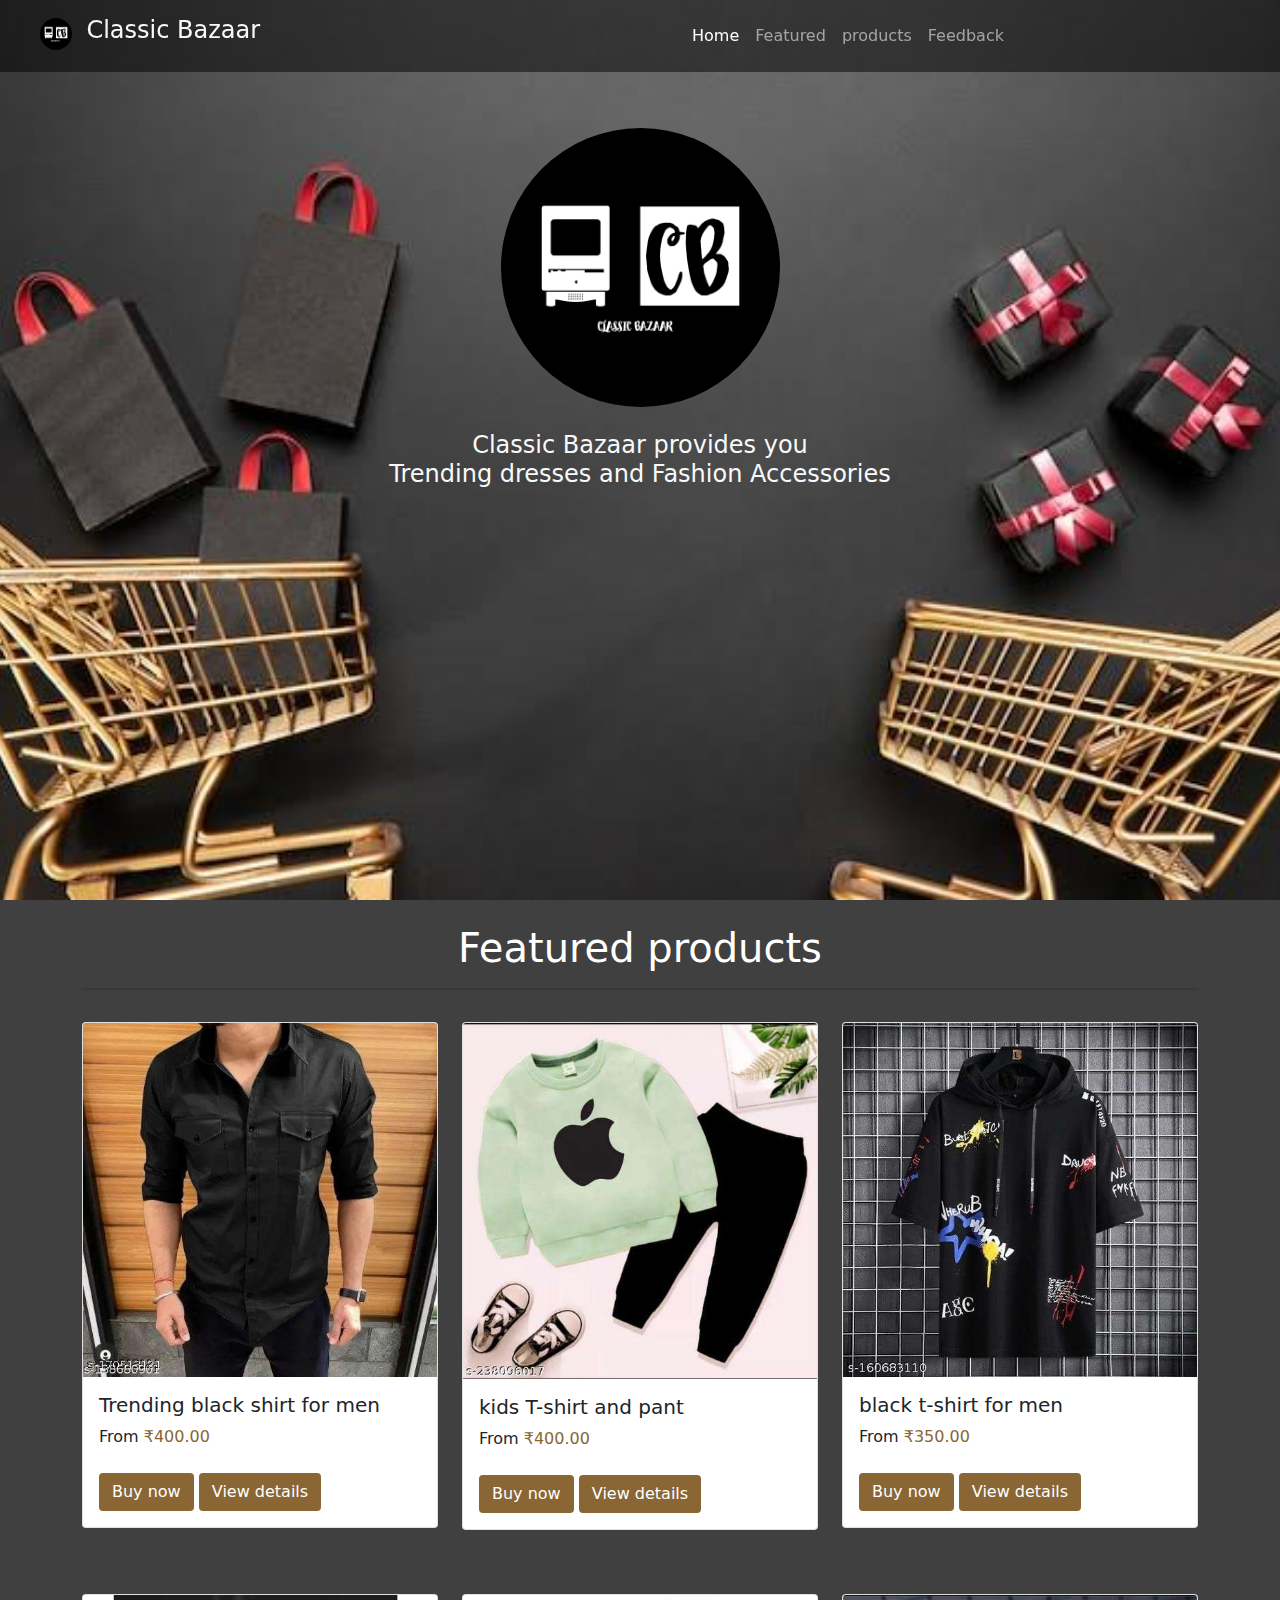
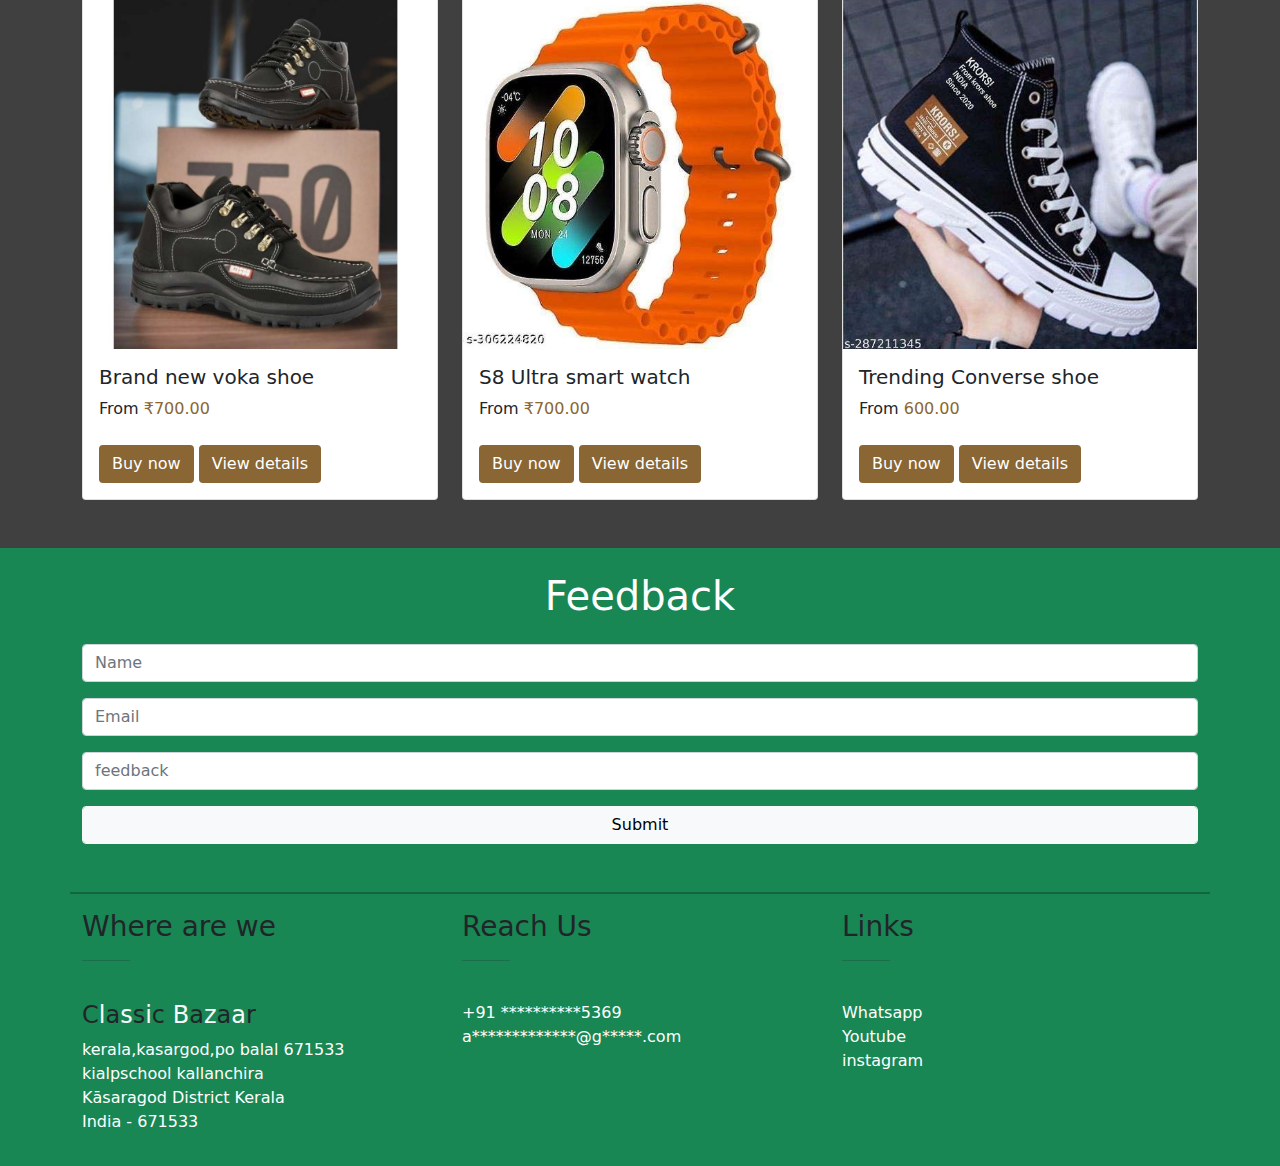
<file: index.html>
<!DOCTYPE html>
<html lang="en">
    <head>
        <meta charset="UTF-8" />
        <meta name="viewport" content="width=device-width, initial-scale=1.0" />
        <link rel="icon" href="./photos/IWDY5554.JPG" class="rounded-circle" type="image/x-icon" />
        <title>classic bazaar</title>
        <link rel="stylesheet" href="./css files/style.css" />
        <link rel="stylesheet" href="./files/css/bootstrap.min.css" />
        <link
            rel="stylesheet"
            href="https://cdnjs.cloudflare.com/ajax/libs/font-awesome/6.4.2/css/all.min.css"
            integrity="sha512-z3gLpd7yknf1YoNbCzqRKc4qyor8gaKU1qmn+CShxbuBusANI9QpRohGBreCFkKxLhei6S9CQXFEbbKuqLg0DA=="
            crossorigin="anonymous"
            referrerpolicy="no-referrer"
        />
        <script src="https://ajax.googleapis.com/ajax/libs/jquery/3.5.1/jquery.min.js"></script>
    </head>
    <body>
        <!-- header -->
        <div id="loading"></div>
        
        <header class="text-white position-fixed" style="width: 100%; background-color: rgb(0 0 0 / 50%); z-index: 12">
            <div class="container-fluid">
                <div class="row">
                    <div class="col-md-6 p-3 ps-5 col-8">
                        <!-- logo -->
                        <a href="#home ./index.html"
                            ><img
                                src="./photos/IWDY5554.JPG"
                                alt=""
                                style="width: 2em; position: absolute; top: 1.1em; left: 2.5em"
                                class="rounded-circle"
                            />
                        </a>
                        <!-- brand name -->
                        <h2 style="margin-left: 1.2em">
                            <a href="index.html" class="text-decoration-none">
                                <h4 class="text-light">Classic Bazaar</h4>
                            </a>
                        </h2>
                    </div>
                    <!-- nav bar -->
                    <div class="col-md-6 col-4">
                        <nav class="navbar navbar-expand-lg navbar-dark m-2">
                            <div class="container-fluid">
                                <!-- overflow button -->
                                <button
                                    class="navbar-toggler ml-auto ms-auto"
                                    type="button"
                                    data-bs-toggle="collapse"
                                    data-bs-target="#navbarSupportedContent"
                                    aria-controls="navbarSupportedContent"
                                    aria-expanded="false"
                                    aria-label="Toggle navigation"
                                >
                                    <span class="navbar-toggler-icon"></span>
                                </button>
                                <div class="collapse navbar-collapse" id="navbarSupportedContent">
                                    <ul class="navbar-nav me-auto mb-2 mb-lg-0">
                                        <li class="nav-item">
                                            <!-- nav items -->
                                            <a class="nav-link active" aria-current="page" href="#">Home</a>
                                        </li>
                                        <li class="nav-item">
                                            <a class="nav-link" href="#featured-product">Featured</a>
                                        </li>
                                        <li class="nav-item">
                                            <a class="nav-link" href="products.html">products</a>
                                        </li>
                                        <li class="nav-item">
                                            <a class="nav-link" href="#footer">Feedback</a>
                                        </li>
                                    </ul>
                                </div>
                            </div>
                        </nav>
                    </div>
                </div>
            </div>
        </header>
        <!-- body -->
        <section id="body">
            <!-- home about -->
            <section id="home">
                <div class="container container-fluid">
                    <div class="row">
                        <div class="col-md-12 text-center">
                            <img class="w-25 rounded-circle" src="./photos/IWDY5554.JPG" alt="" id="home-logo" />
                            <h4 class="text-light" id="home-logo-text">
                                Classic Bazaar provides you <br />
                                Trending dresses and Fashion Accessories
                            </h4>
                        </div>
                    </div>
                </div>
            </section>
            <!-- buy -->
            <section id="order-page"></section>
            <!-- details -->
            <section id="details-page"></section>
            <!-- featured products -->
            <section id="featured-product">
                <div class="container">
                    <h1 class="text-white text-center pt-4">Featured products</h1>
                    <hr style="height: 0.1em" />
                    <div class="row products"></div>
                </div>
            </section>
        </section>
        <!-- footer  -->
        <footer class="bg-success" id="footer">
            <div class="container">
                <h1 class="text-center pt-4 pt-3 text-white">Feedback</h1>
                <div class="row">
                    <!-- feedback -->
                    <form class="mb-5 ord" id="feedback-form-1">
                        <div class="col-12">
                            <input
                                required
                                type="text"
                                name="name"
                                placeholder="Name"
                                class="form-control mt-3"
                                aria-label="text"
                            />
                        </div>
                        <div class="col-12">
                            <input
                                type="email"
                                name="email"
                                placeholder="Email"
                                class="form-control mt-3"
                                aria-label="email"
                                required
                            />
                        </div>
                        <div class="col-12">
                            <input
                                type="text"
                                name="feedback"
                                placeholder="feedback"
                                class="form-control mt-3"
                                aria-label="text "
                                required
                            />
                        </div>

                        <div class="col-12">
                            <input
                                type="submit"
                                placeholder="Send"
                                class="form-control btn btn-light align-items-center mt-3"
                                aria-label="submit"
                            />
                        </div>
                    </form>
                    <hr style="color: rgb(0, 0, 0); height: 0.1em" />
                    <!-- address -->
                    <div class="col-md-4 col-12 mb-3">
                        <h3>Where are we</h3>
                        <hr style="width: 3em; height: 0.1em" />
                        <br />
                        <h4>
                            <span class="text-dark">C</span><span class="text-light">l</span><span class="text-dark">a</span
                            ><span class="text-light">s</span><span class="text-dark">s</span
                            ><span class="text-light">i</span><span class="text-dark">c</span
                            ><span class="text-light"> B</span><span class="text-dark">a</span
                            ><span class="text-light">z</span><span class="text-dark">a</span
                            ><span class="text-light">a</span><span class="text-dark">r</span>
                        </h4>
                        <p class="text-white">
                            kerala,kasargod,po balal 671533 <br />
                            kialpschool kallanchira <br />
                            Kāsaragod District Kerala <br />
                            India - 671533
                        </p>
                    </div>
                    <!-- email and phone -->
                    <div class="col-md-4 col-12 mb-3">
                        <h3>Reach Us</h3>
                        <hr style="width: 3em; height: 0.1em" />
                        <br />
                        <i class="fa-solid fa-phone"></i>
                        <a
                            href="tel:+91**********5369"
                            class="text-white text-decoration-none"
                            data-websiteid="1368741"
                            title="call +91**********5369"
                            data-type="phone"
                        >
                            +91 **********5369
                        </a>
                        <br />
                        <i class="fa-solid fa-envelope"></i>
                        <a
                            href="mailto:a*************@g*****.com"
                            title="mail to a*************@g*****.com"
                            class="text-white text-decoration-none"
                            data-websiteid="1368741"
                            data-type="email"
                        >
                            a*************@g*****.com
                        </a>
                    </div>
                    <!-- links -->
                    <div class="col-md-4 col-12 mb-5">
                        <h3>Links</h3>
                        <hr style="width: 3em; height: 0.1em" />
                        <br />
                        <i class="fa-brands fa-whatsapp"></i>
                        <a href="https://chat.whatsapp.com/F9y93ztDf9f25DmhOyZmea" class="text-decoration-none text-white"
                            >Whatsapp</a
                        >
                        <br />
                        <i class="fa-brands fa-youtube"></i>
                        <a href="#" class="text-decoration-none text-white">Youtube</a>
                        <br />
                        <i class="fa-brands fa-instagram"></i>
                        <a
                            href="https://www.instagram.com/classic_bazaar/?igshid=MzRlODBiNWFlZA=="
                            class="text-decoration-none text-white"
                            >instagram</a
                        >
                    </div>
                </div>
            </div>
        </footer>
        <script>
            $("#feedback-form-1").submit((e) => {
                e.preventDefault();
                $.ajax({
                    url: "https://script.google.com/macros/s/AKfycbwPWsNDOtC0z6QJ6tKIF6mg-SdzBWKs9IoT27_LsvPszCXmfr-WedNCW5vrfdZCTiax/exec",
                    data: $("#feedback-form-1").serialize(),
                    method: "post",
                    success: function (response) {
                        alert("Thankyou for your Feedback");
                        window.location.reload();
                        //window.location.href="https://google.com"
                    },
                    error: function (err) {
                        alert("Something Error");
                    },
                });
            });
            function orderpop(o) {
                o.preventDefault();
                $.ajax({
                    url: "https://script.google.com/macros/s/AKfycbz9QbceTmx4VhMCJwijOlGoOJZHb_J7zPjSkD8CbUZCheePgAkTXm5SztD4VAqJD6h6yg/exec",
                    data: $("#order-pop").serialize(),
                    method: "post",
                    success: function (response) {
                        alert("order placed successfully");
                        window.location.reload();
                        //window.location.href="https://google.com"
                    },
                    error: function (err) {
                        alert("Something Error");
                    },
                });
            }
            var loading = document.getElementById("loading");
            window.addEventListener("load", function () {
                loading.style.display = "none";
            });
        </script>
    </body>
    <script src="./files/jquery/jquery.js"></script>
    <script src="./files/js/bootstrap.bundle.js"></script>
    <script src="./files/popper/popper.js"></script>
    <script src="./js files/products.js"></script>
    <script src="./js files/script.js"></script>
</html>
</file>
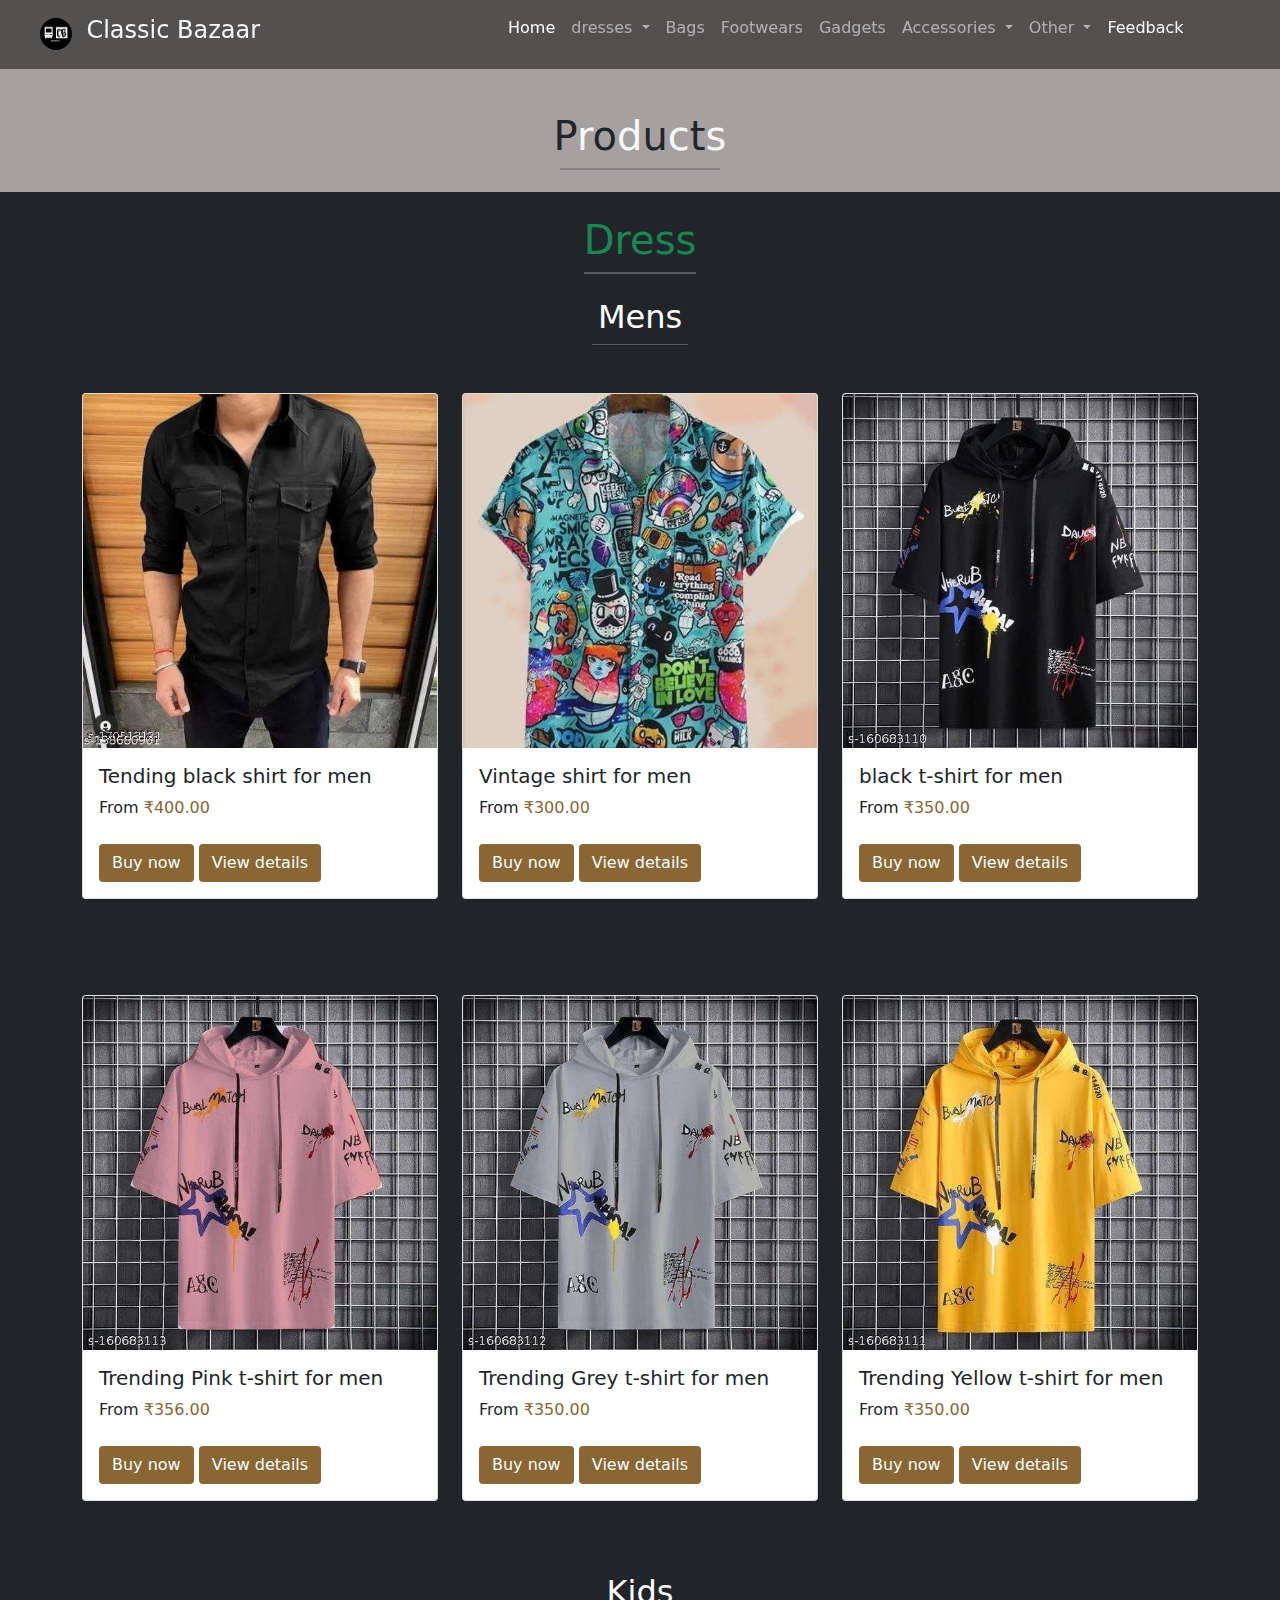
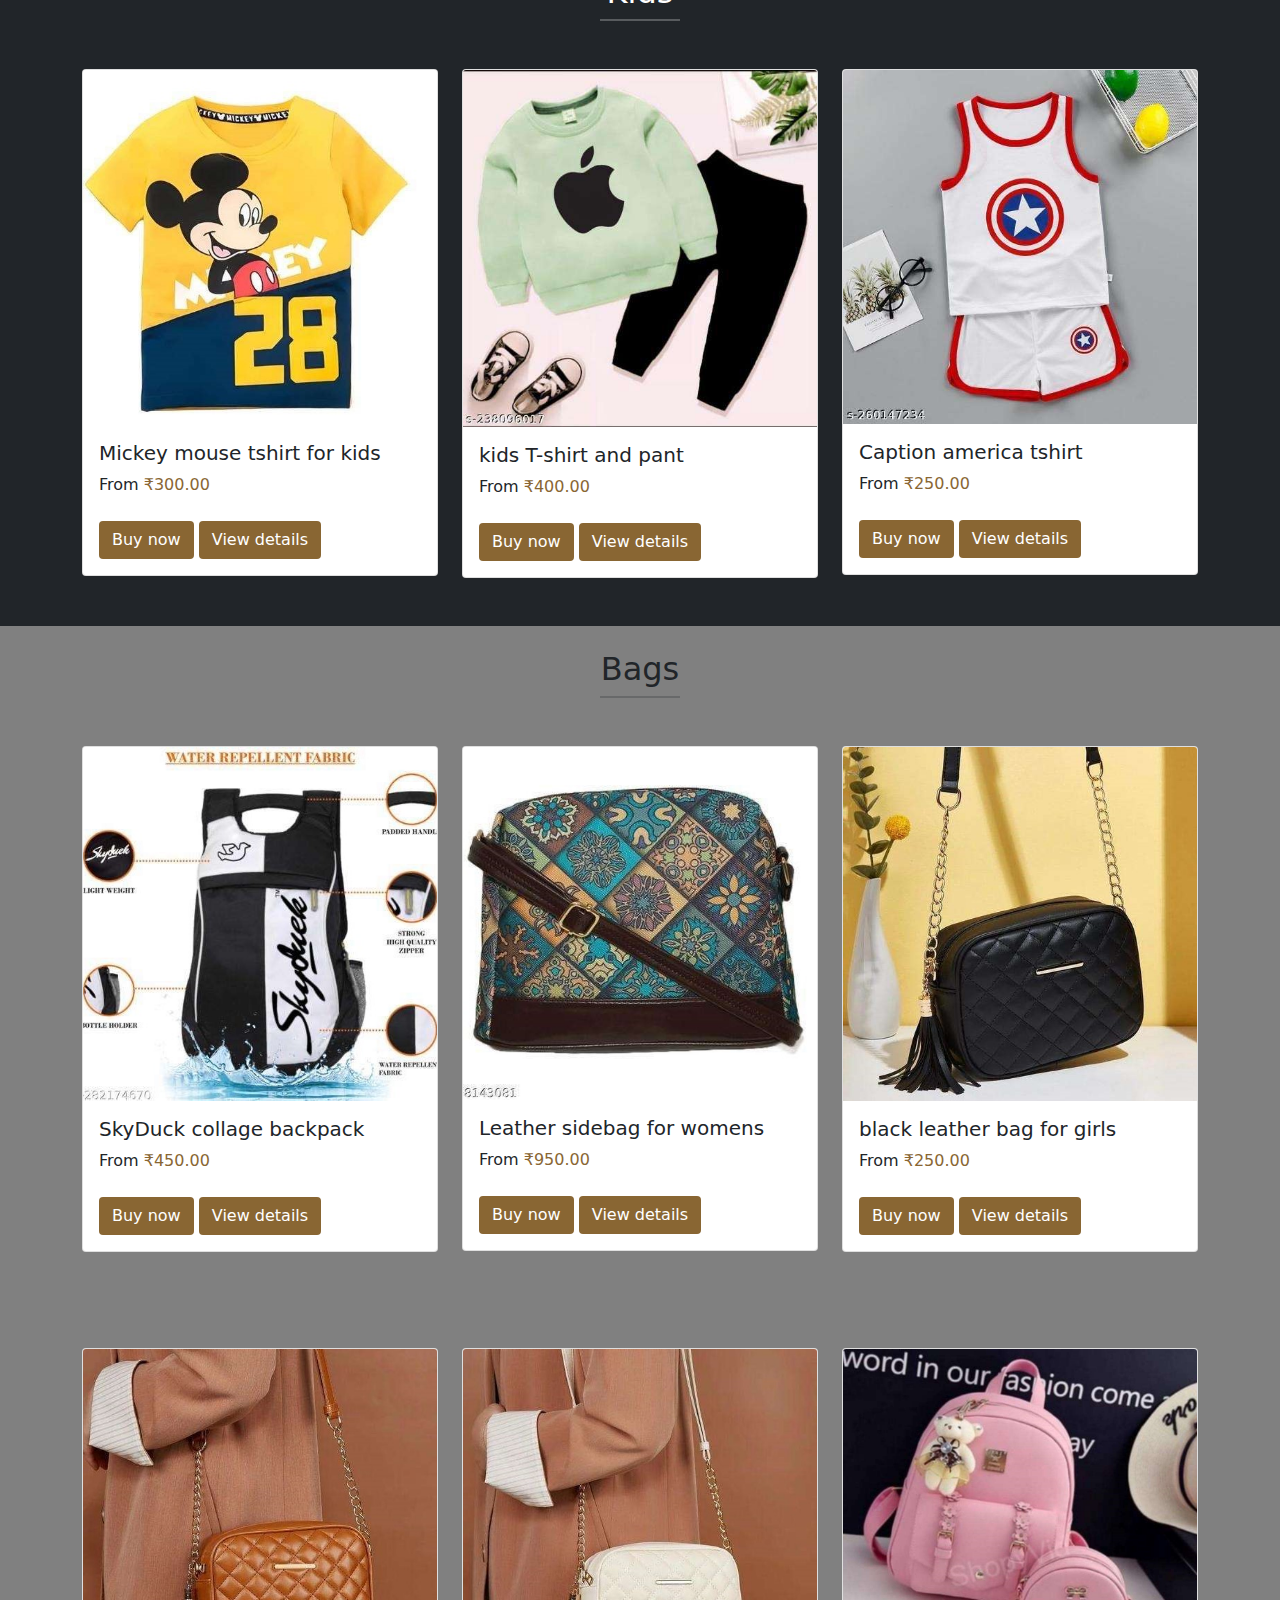
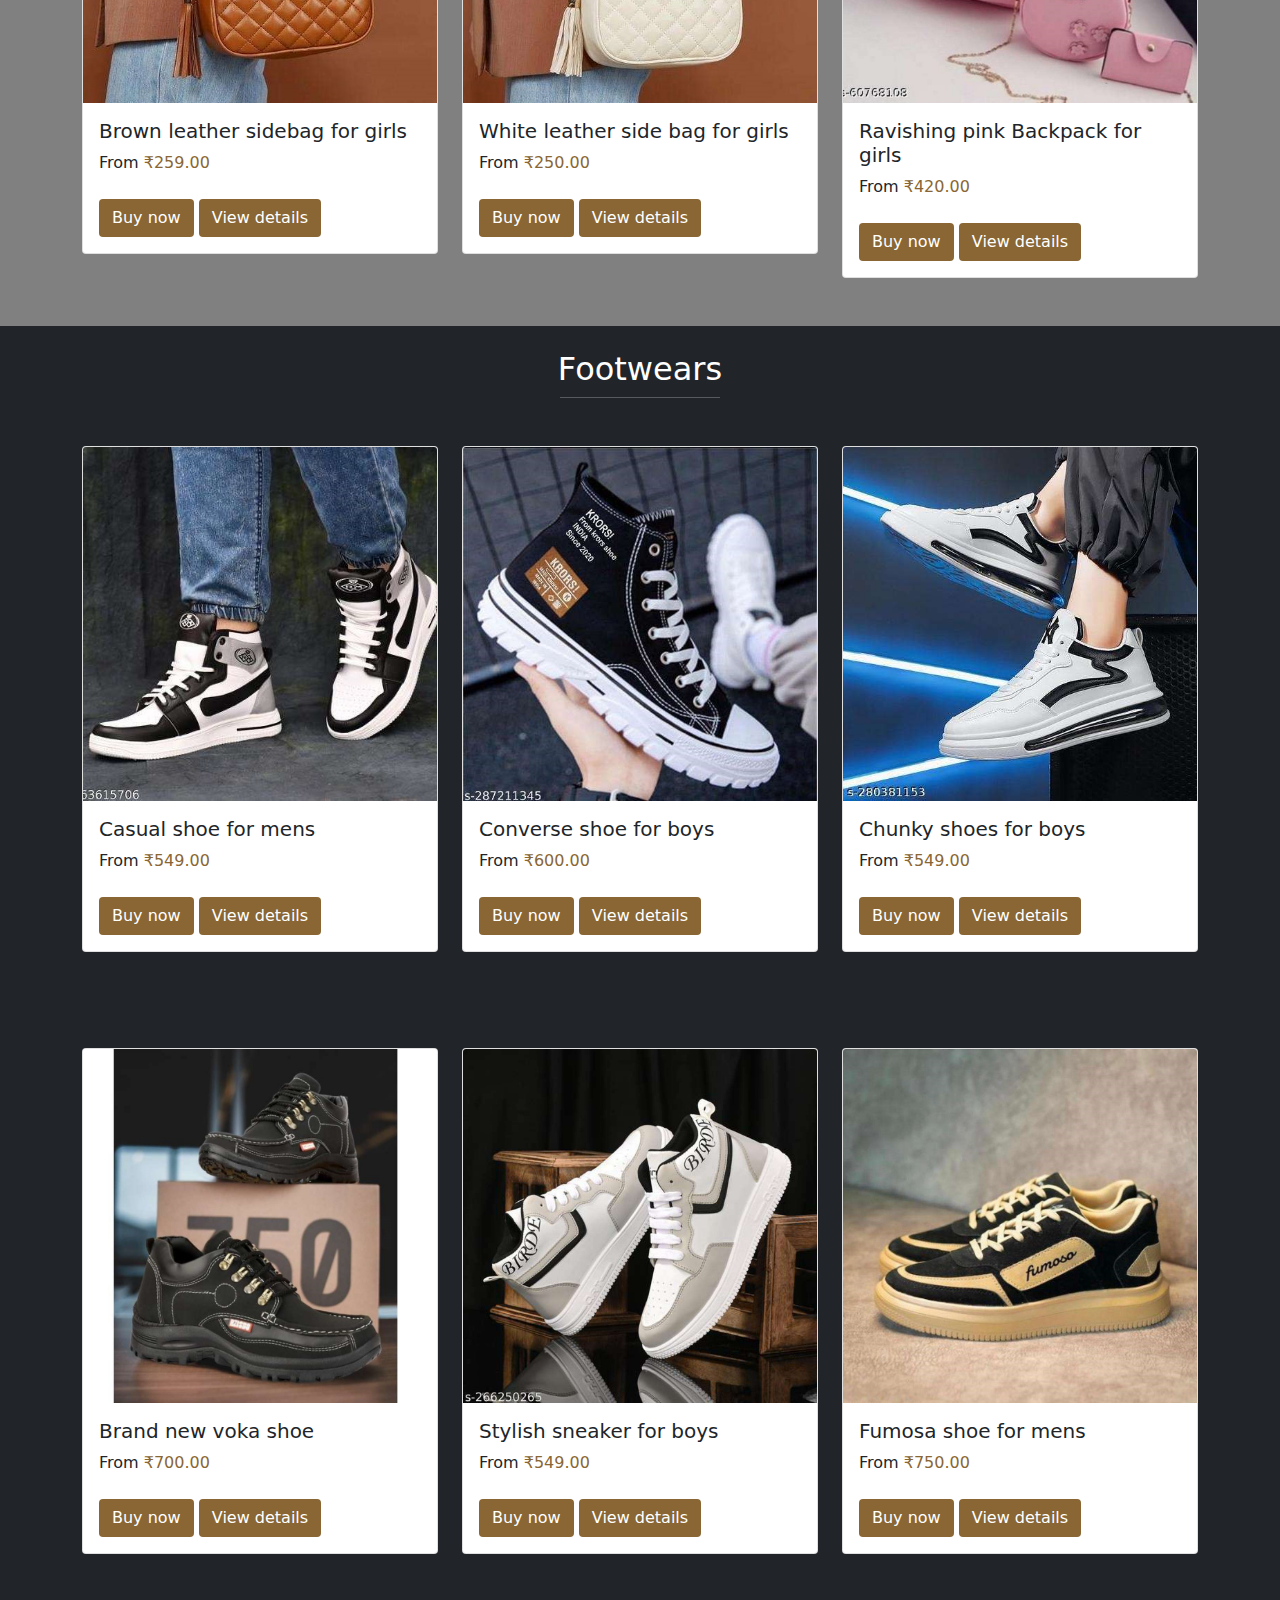
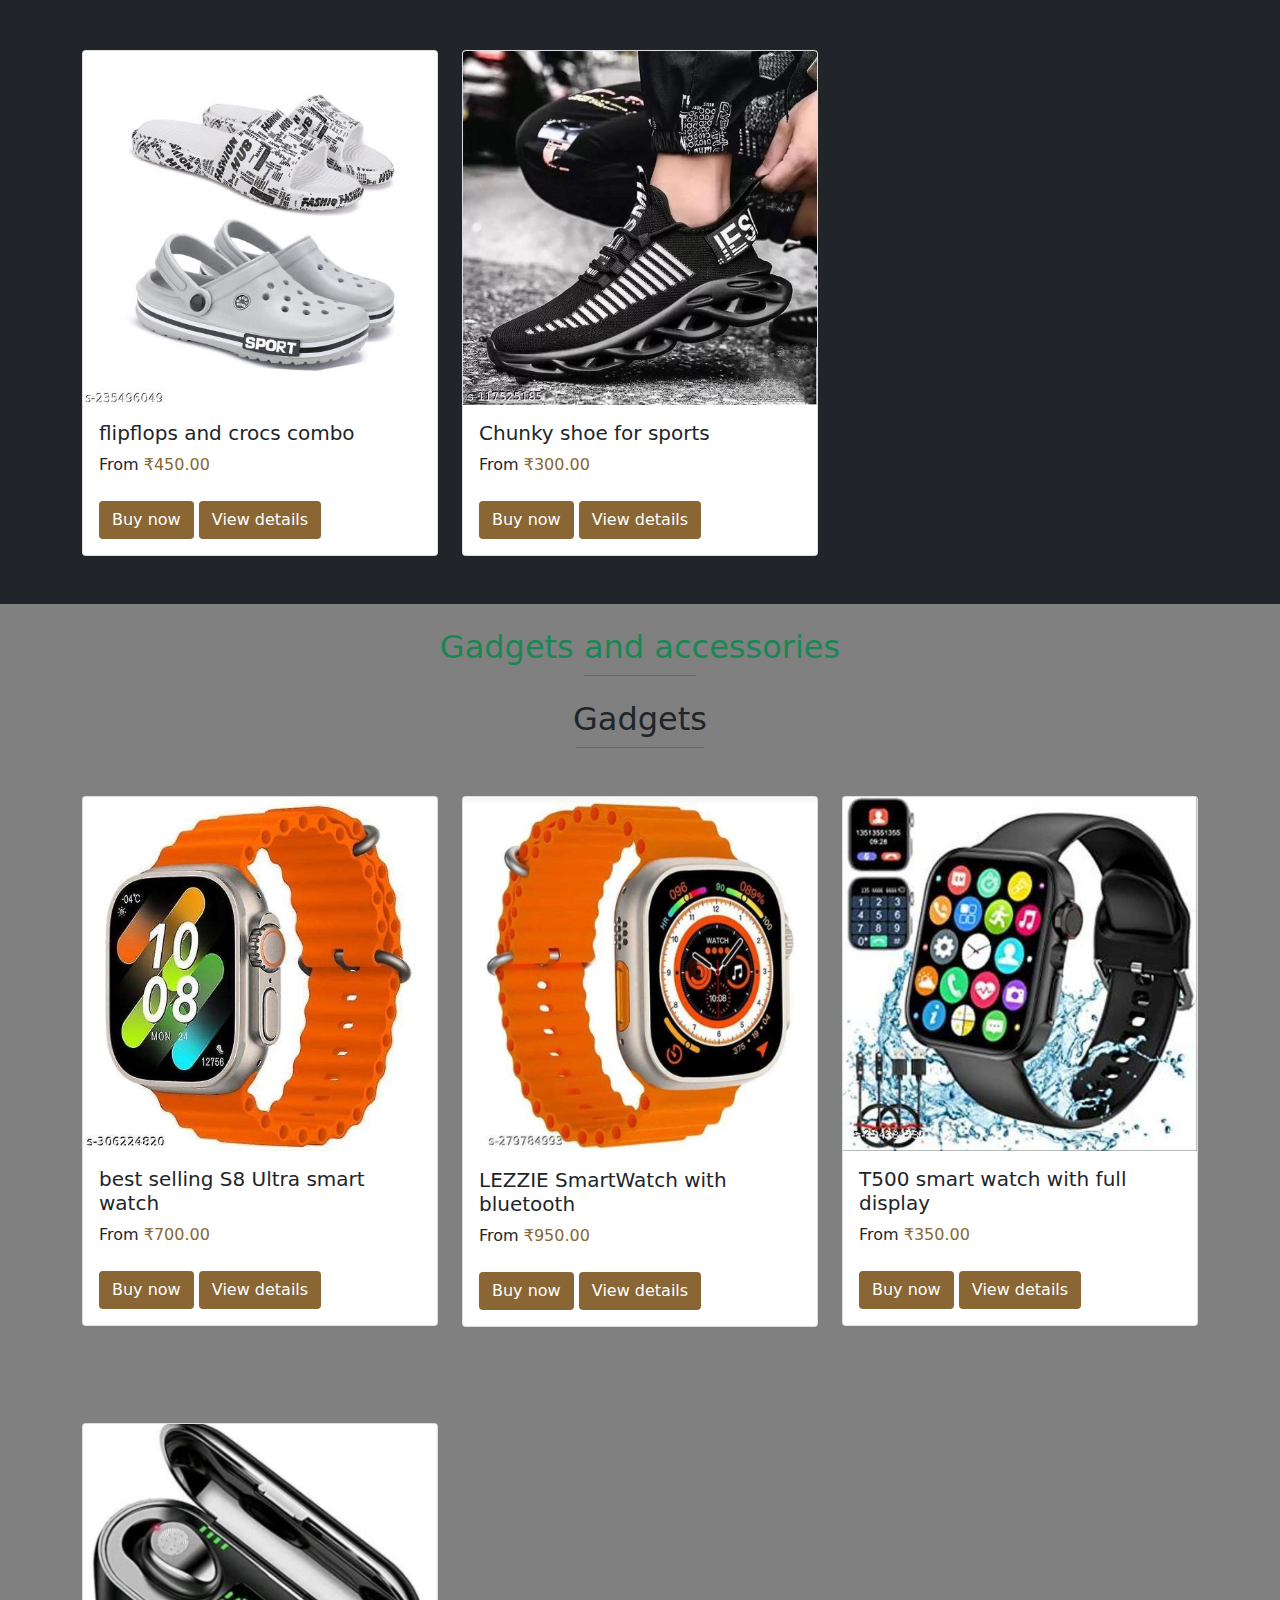
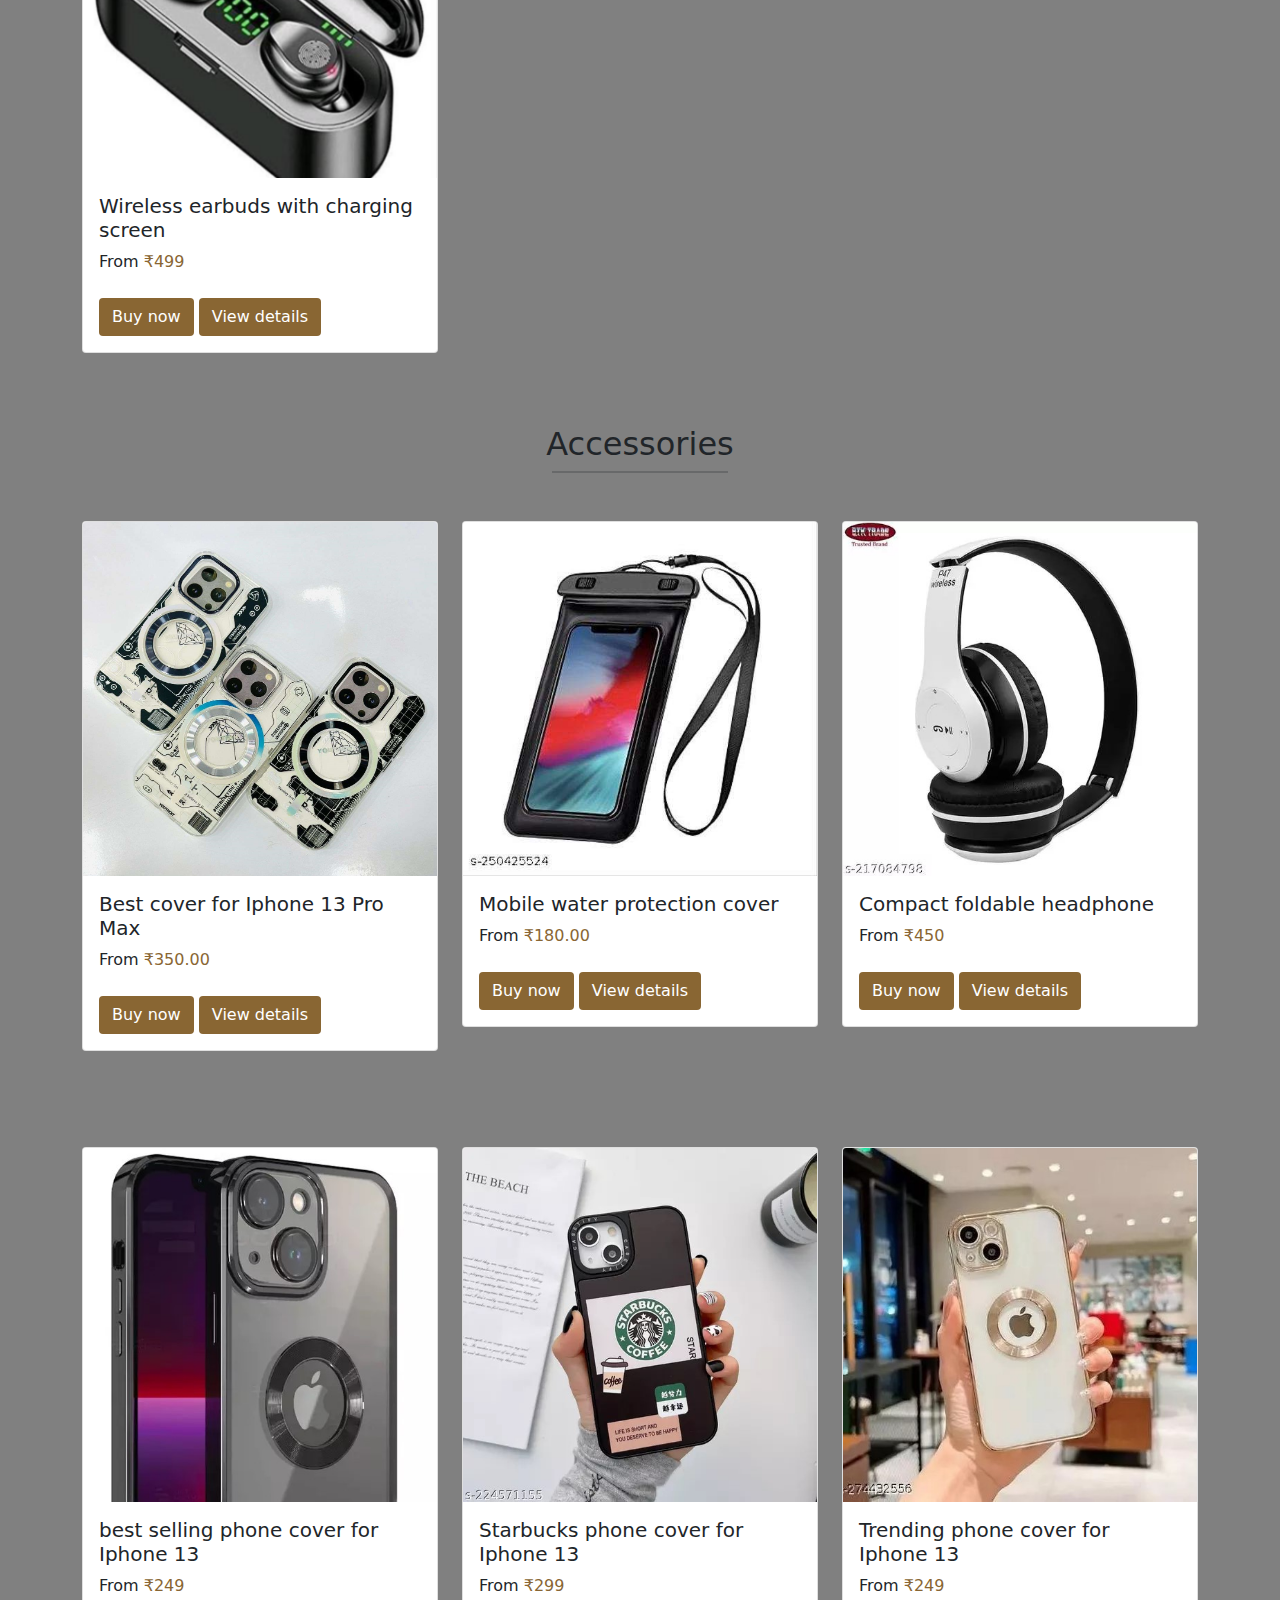
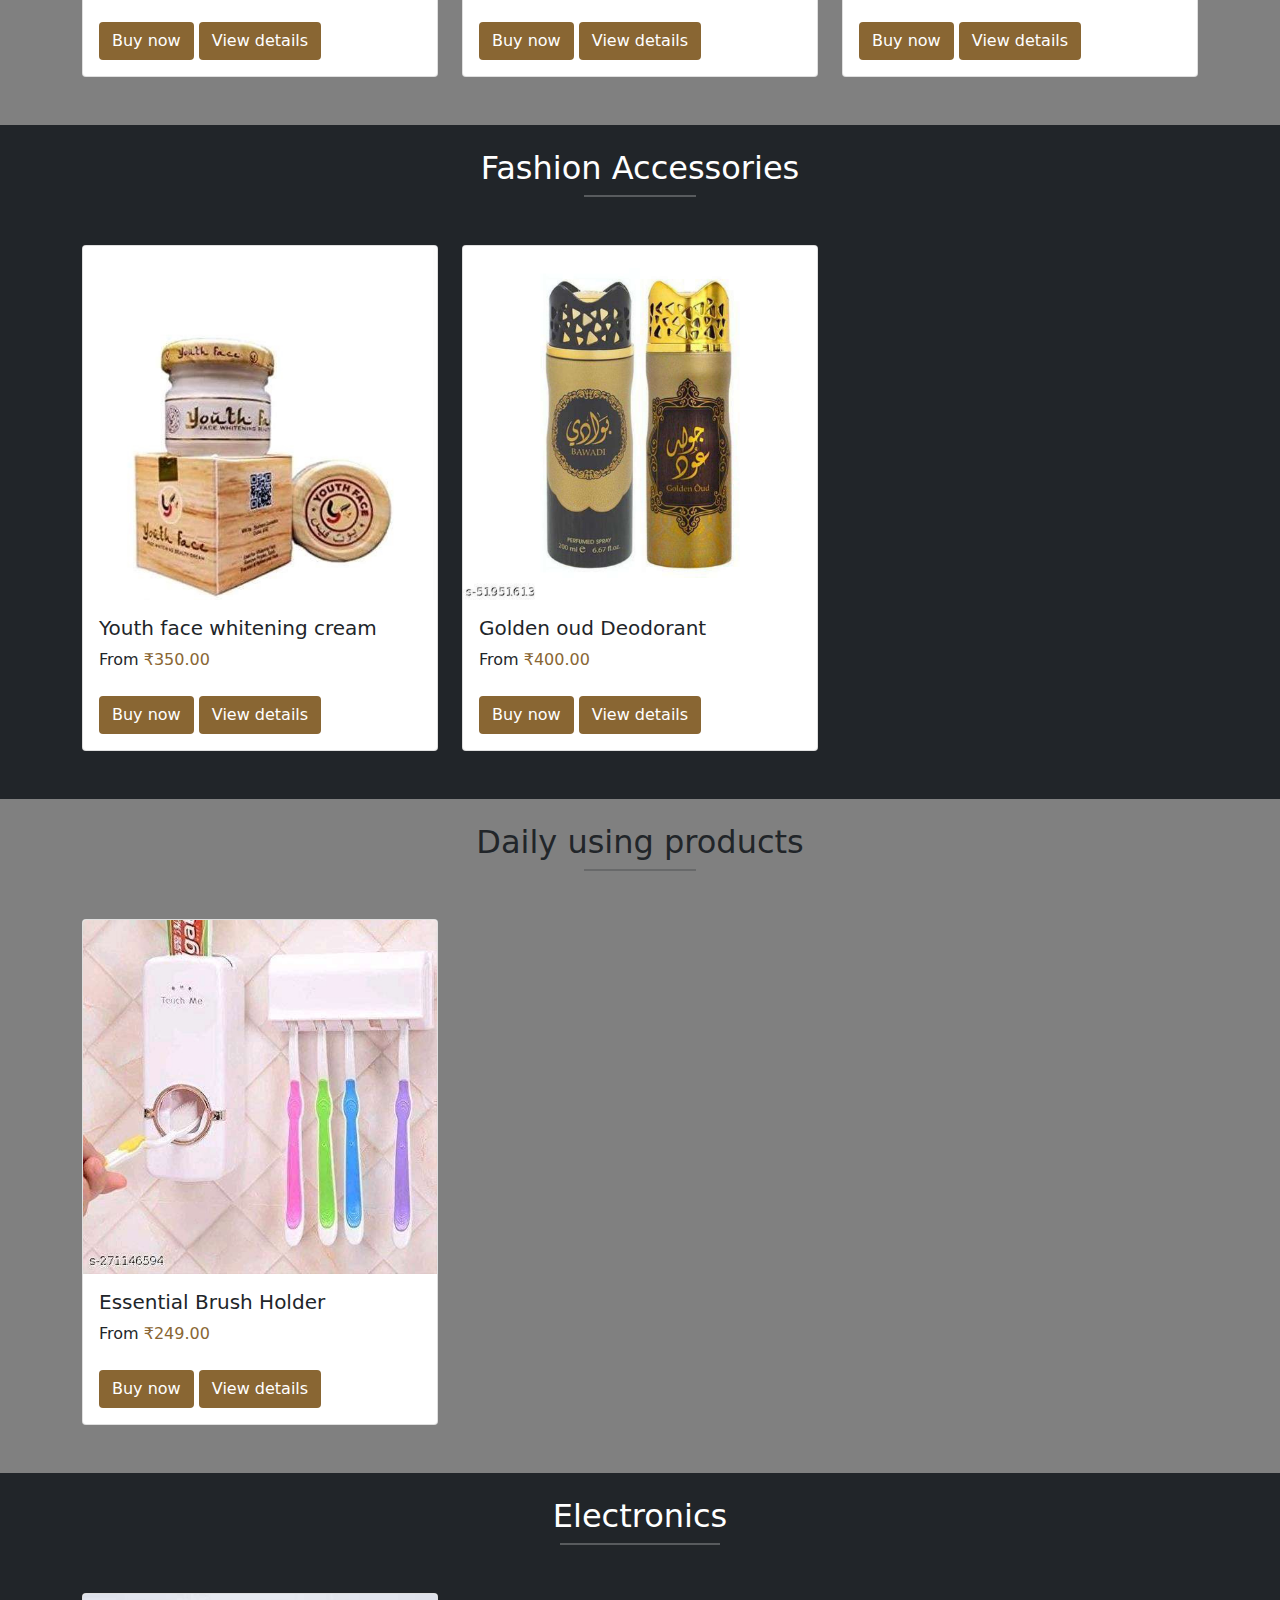
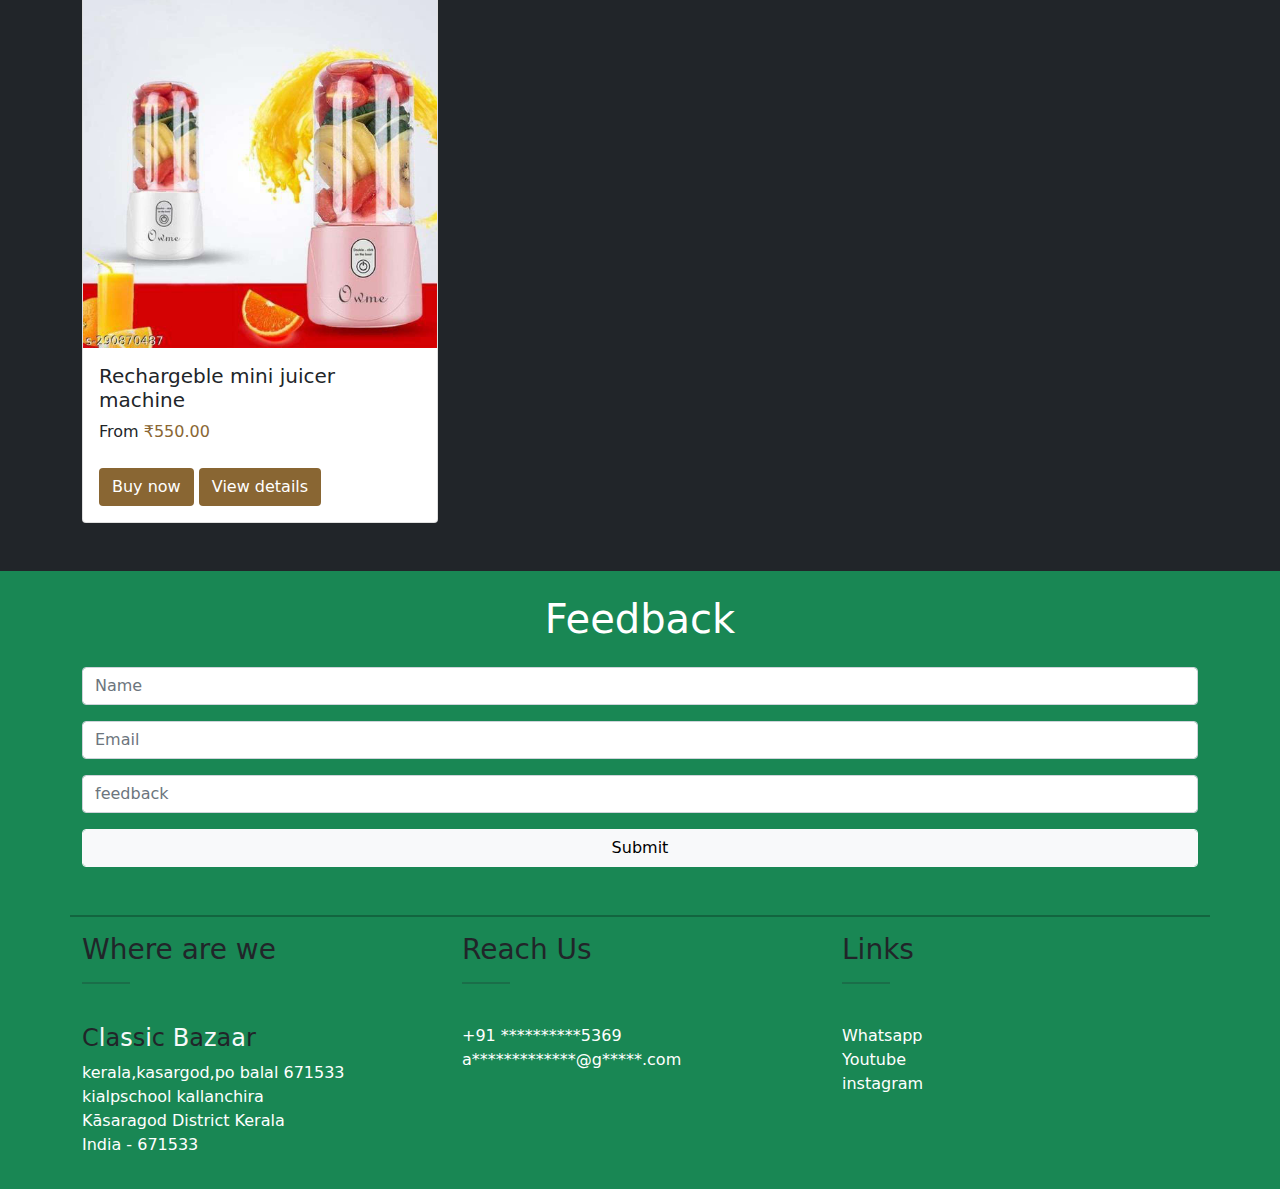
<file: products.html>
<!DOCTYPE html>
<html lang="en">
    <head>
        <meta charset="UTF-8" />
        <meta name="viewport" content="width=device-width, initial-scale=1.0" />
        <link rel="icon" href="./photos/IWDY5554.JPG" type="image/x-icon" />
        <title>products</title>
        <link rel="stylesheet" href="./files/css/bootstrap.min.css" />
        <link rel="stylesheet" href="./css files/product.css" />
        <script src="https://ajax.googleapis.com/ajax/libs/jquery/3.5.1/jquery.min.js"></script>
    </head>
    <body class="bg-dark">
        <div id="loading"></div>
        <header class="text-white position-fixed" style="width: 100%; background-color: rgb(0 0 0 / 50%); z-index: 11">
            <div class="container-fluid">
                <div class="row">
                    <div class="col-md-6 p-3 ps-5 col-8">
                        <!-- logo -->
                        <a href="./index.html"
                            ><img
                                src="./photos/IWDY5554.JPG"
                                alt=""
                                style="width: 2em; position: absolute; top: 1.1em; left: 2.5em"
                                class="rounded-circle"
                            />
                        </a>
                        <!-- brand name -->
                        <h2 style="margin-left: 1.2em">
                            <a href="index.html" class="text-decoration-none">
                                <h4 class="text-light">Classic Bazaar</h4>
                            </a>
                        </h2>
                    </div>
                    <div class="col-md-6 col-4">
                        <nav class="navbar navbar-expand-lg navbar-dark" style="margin-left: -11em !important">
                            <div class="container-fluid">
                                <!-- overflow button -->
                                <button
                                    class="navbar-toggler ml-auto ms-auto"
                                    type="button"
                                    data-bs-toggle="collapse"
                                    data-bs-target="#navbarSupportedContent"
                                    aria-controls="navbarSupportedContent"
                                    aria-expanded="false"
                                    aria-label="Toggle navigation"
                                >
                                    <span class="navbar-toggler-icon"></span>
                                </button>
                                <div class="collapse navbar-collapse" id="navbarSupportedContent">
                                    <ul class="navbar-nav me-auto mb-2 mb-lg-0">
                                        <!-- nav items -->
                                        <!-- dropdown for dresses -->
                                        <a class="nav-link active" aria-current="page" href="#home">Home</a>
                                        <li class="nav-item dropdown">
                                            <a
                                                class="nav-link dropdown-toggle"
                                                href="#"
                                                id="navbarDropdown"
                                                role="button"
                                                data-bs-toggle="dropdown"
                                                aria-expanded="false"
                                            >
                                                dresses
                                            </a>
                                            <ul class="dropdown-menu bg-dark" aria-labelledby="navbarDropdown">
                                                <li><a class="dropdown-item bg-dark text-white" href="#mens">Mens</a></li>
                                                <li><a class="dropdown-item bg-dark text-white" href="#kids">kids</a></li>
                                            </ul>
                                        </li>

                                        <a class="nav-link" aria-current="page" href="#bags">Bags</a>
                                        <a class="nav-link" aria-current="page" href="#footwears">Footwears</a>
                                        <a class="nav-link" aria-current="page" href="#gadgets">Gadgets</a>
                                        <li class="nav-item dropdown">
                                            <a
                                                class="nav-link dropdown-toggle"
                                                href="#"
                                                id="navbarDropdown"
                                                role="button"
                                                data-bs-toggle="dropdown"
                                                aria-expanded="false"
                                            >
                                                Accessories
                                            </a>
                                            <ul class="dropdown-menu bg-dark" aria-labelledby="navbarDropdown">
                                                <li>
                                                    <a class="dropdown-item bg-dark text-white" href="#accessories"
                                                        >Mobile</a
                                                    >
                                                </li>
                                                <li>
                                                    <a class="dropdown-item bg-dark text-white" href="#fashionaccessories"
                                                        >Fashion</a
                                                    >
                                                </li>
                                            </ul>
                                        </li>
                                        <li class="nav-item dropdown">
                                            <a
                                                class="nav-link dropdown-toggle"
                                                href="#"
                                                id="navbarDropdown"
                                                role="button"
                                                data-bs-toggle="dropdown"
                                                aria-expanded="false"
                                            >
                                                Other
                                            </a>
                                            <ul class="dropdown-menu bg-dark" aria-labelledby="navbarDropdown">
                                                <li>
                                                    <a class="dropdown-item bg-dark text-white" href="#daily"
                                                        >Daily using products</a
                                                    >
                                                </li>
                                                <li>
                                                    <a class="dropdown-item bg-dark text-white" href="#electronics"
                                                        >Electronics</a
                                                    >
                                                </li>
                                            </ul>
                                        </li>
                                        <a class="nav-link active" aria-current="page" href="#footer">Feedback</a>
                                    </ul>
                                </div>
                            </div>
                        </nav>
                    </div>
                </div>
            </div>
        </header>
        <!-- home -->
        <section id="home">
            <h1 class="text-center">
                <span class="text-dark">P</span><span class="text-light">r</span><span class="text-dark">o</span
                ><span class="text-light">d</span><span class="text-dark">u</span><span class="text-light">c</span
                ><span class="text-dark">t</span><span class="text-light">s</span><span class="text-dark"></span
                ><span class="text-light"></span>
            </h1>
            <hr style="width: 10em; height: 0.1em" class="m-auto text-dark" />
        </section>
        <!-- buy page -->
        <section id="order-page"></section>
        <section id="details-page"></section>
        <!-- mens -->
        <section id="mens">
            <div class="container">
                <h1 class="mt-4 text-center text-success">Dress</h1>
                <hr style="width: 7em; height: 0.1em" class="m-auto text-white" />
                <h2 class="mt-4 text-center text-white">Mens</h2>
                <hr style="width: 6em" class="m-auto text-white" />
                <div class="row mens"></div>
            </div>
        </section>
        <!-- kids -->
        <section id="kids">
            <div class="container">
                <h2 class="pt-4 text-center text-white">Kids</h2>
                <hr style="width: 5em; height: 0.1em" class="m-auto text-white" />
                <div class="row kids"></div>
            </div>
        </section>
        <!-- bags -->
        <section id="bags">
            <div class="container">
                <h2 class="pt-4 text-center text-dark">Bags</h2>
                <hr style="width: 5em; height: 0.1em" class="m-auto text-dark" />
                <div class="row bags"></div>
            </div>
        </section>
        <!-- footwears -->
        <section id="footwears">
            <div class="container">
                <h2 class="pt-4 text-center text-white">Footwears</h2>
                <hr style="width: 10em; height: 0.1em" class="m-auto text-white" />
                <div class="row footwears"></div>
            </div>
        </section>
        <!-- gadgets and accessories -->
        <!-- gadget -->
        <section id="gadgets">
            <div class="container">
                <h2 class="pt-4 text-center text-success">Gadgets and accessories</h2>
                <hr style="width: 7em; height: 0.1em" class="m-auto text-dark" />
                <h2 class="pt-4 text-center text-dark">Gadgets</h2>
                <hr style="width: 8em; height: 0.1em" class="m-auto text-dark" />
                <div class="row gadgets"></div>
            </div>
        </section>
        <!-- accessories -->
        <section id="accessories">
            <div class="container">
                <h2 class="pt-4 text-center text-dark">Accessories</h2>
                <hr style="width: 11em; height: 0.1em" class="m-auto text-dark" />
                <div class="row accessories"></div>
            </div>
        </section>
        <!-- fashion accessories -->
        <section id="fashionaccessories">
            <div class="container">
                <h2 class="pt-4 text-center text-white">Fashion Accessories</h2>
                <hr style="width: 7em; height: 0.1em" class="m-auto text-white" />
                <div class="row fashionaccessories"></div>
            </div>
        </section>
        <!-- daily using products -->
        <section id="daily">
            <div class="container">
                <h2 class="pt-4 text-center text-dark">Daily using products</h2>
                <hr style="width: 7em; height: 0.1em" class="m-auto text-dark" />
                <div class="row daily"></div>
            </div>
        </section>
        <!-- electronics -->
        <section id="electronics">
            <div class="container">
                <h2 class="pt-4 text-center text-white">Electronics</h2>
                <hr style="width: 10em; height: 0.1em" class="m-auto text-white" />
                <div class="row electronics"></div>
            </div>
        </section>
        <!-- footer -->
        <footer class="bg-success" id="footer">
            <div class="container">
                <h1 class="text-center pt-4 pt-3 text-white">Feedback</h1>
                <div class="row">
                    <!-- feedback -->
                    <form class="mb-5" id="feedback-form-2">
                        <div class="col-12">
                            <input
                                required
                                type="text"
                                name="name"
                                placeholder="Name"
                                class="form-control mt-3"
                                aria-label="text"
                            />
                        </div>
                        <div class="col-12">
                            <input
                                type="email"
                                name="email"
                                placeholder="Email"
                                class="form-control mt-3"
                                aria-label="email"
                                required
                            />
                        </div>

                        <div class="col-12">
                            <input
                                type="text"
                                name="feedback"
                                placeholder="feedback"
                                class="form-control mt-3"
                                aria-label="text "
                                required
                            />
                        </div>

                        <div class="col-12">
                            <input
                                type="submit"
                                placeholder="Send"
                                class="form-control btn btn-light align-items-center mt-3"
                                aria-label="submit"
                            />
                        </div>
                    </form>
                    <hr style="color: rgb(0, 0, 0); height: 0.1em" />
                    <!-- address -->
                    <div class="col-md-4 col-12 mb-3">
                        <h3>Where are we</h3>
                        <hr style="width: 3em; height: 0.1em" />
                        <br />
                        <h4>
                            <span class="text-dark">C</span><span class="text-light">l</span><span class="text-dark">a</span
                            ><span class="text-light">s</span><span class="text-dark">s</span
                            ><span class="text-light">i</span><span class="text-dark">c</span
                            ><span class="text-light"> B</span><span class="text-dark">a</span
                            ><span class="text-light">z</span><span class="text-dark">a</span
                            ><span class="text-light">a</span><span class="text-dark">r</span>
                        </h4>
                        <p class="text-white">
                            kerala,kasargod,po balal 671533 <br />
                            kialpschool kallanchira <br />
                            Kāsaragod District Kerala <br />
                            India - 671533
                        </p>
                    </div>
                    <!-- email and phone -->
                    <div class="col-md-4 col-12 mb-3">
                        <h3>Reach Us</h3>
                        <hr style="width: 3em; height: 0.1em" />
                        <br />
                        <i class="fa-solid fa-phone"></i>
                        <a
                            href="tel:+91**********5369"
                            class="text-white text-decoration-none"
                            data-websiteid="1368741"
                            title="call +91**********5369"
                            data-type="phone"
                        >
                            +91 **********5369
                        </a>
                        <br />
                        <i class="fa-solid fa-envelope"></i>
                        <a
                            href="mailto:a*************@g*****.com"
                            title="mail to a*************@g*****.com"
                            class="text-white text-decoration-none"
                            data-websiteid="1368741"
                            data-type="email"
                        >
                            a*************@g*****.com
                        </a>
                    </div>
                    <!-- links -->
                    <div class="col-md-4 col-12 mb-5">
                        <h3>Links</h3>
                        <hr style="width: 3em; height: 0.1em" />
                        <br />
                        <i class="fa-brands fa-whatsapp"></i>
                        <a href="https://chat.whatsapp.com/F9y93ztDf9f25DmhOyZmea" class="text-decoration-none text-white"
                            >Whatsapp</a
                        >
                        <br />
                        <i class="fa-brands fa-youtube"></i>
                        <a href="#" class="text-decoration-none text-white">Youtube</a>
                        <br />
                        <i class="fa-brands fa-instagram"></i>
                        <a
                            href="https://www.instagram.com/classic_bazaar/?igshid=MzRlODBiNWFlZA=="
                            class="text-decoration-none text-white"
                            >instagram</a
                        >
                    </div>
                </div>
            </div>
        </footer>
        <script>
            $("#feedback-form-2").submit((e) => {
                e.preventDefault();
                $.ajax({
                    url: "https://script.google.com/macros/s/AKfycbwPWsNDOtC0z6QJ6tKIF6mg-SdzBWKs9IoT27_LsvPszCXmfr-WedNCW5vrfdZCTiax/exec",
                    data: $("#feedback-form-2").serialize(),
                    method: "post",
                    success: function (response) {
                        alert("Thankyou for your Feedback");
                        window.location.reload();
                        //window.location.href="https://google.com"
                    },
                    error: function (err) {
                        alert("Something Error");
                    },
                });
            });
            function orderpop(o) {
                o.preventDefault();
                $.ajax({
                    url: "https://script.google.com/macros/s/AKfycbz9QbceTmx4VhMCJwijOlGoOJZHb_J7zPjSkD8CbUZCheePgAkTXm5SztD4VAqJD6h6yg/exec",
                    data: $("#order-pop").serialize(),
                    method: "post",
                    success: function (response) {
                        alert("order placed successfully");
                        window.location.reload();
                        //window.location.href="https://google.com"
                    },
                    error: function (err) {
                        alert("Something Error ");
                    },
                });
            }
            var loading = document.getElementById("loading");
            window.addEventListener("load", function () {
                loading.style.display = "none";
            });
        </script>
    </body>
    <script src="./files/jquery/jquery.js"></script>
    <script src="./files/js/bootstrap.bundle.js"></script>
    <script src="./files/popper/popper.js"></script>
    <script src="./js files/products.js"></script>
    <script src="./js files/pscript.js"></script>
    <script src="./js files/p-order.js"></script>
    <script src="./js files/p-details.js"></script>
</html>
</file>
<file: css files/style.css>
* {
    scroll-behavior: smooth;
}
#home {
    height: 100vh;
    background: url(./photos/IMG_3769.JPG) no-repeat;
    background-size: cover;
    background-position: center;
}
#home-logo {
    margin-top: 8em;
}
#home-logo-text {
    margin-top: 1em;
}
#featured-product {
    background-color: #404040;
}
textarea::-webkit-scrollbar {
    display: none;
}
body::-webkit-scrollbar {
    display: none;
}
#select::-webkit-scrollbar {
    display: none;
}
.details-section::-webkit-scrollbar {
    display: none;
}
.order-page-scroll::-webkit-scrollbar {
    display: none;
}
.hide-scroll::-webkit-scrollbar{
display: none;
}
#loading{
    background: #000  url(videos/loading.gif) no-repeat center center ;
    background-size: 5%;
    width: 100%;
    height: 100vh;
    z-index: 100;
}
</file>
<file: css files/product.css>
* {
    scroll-behavior: smooth;
}
body {
    margin: 0;
    box-sizing: border-box;
}
#home {
    background-color: rgb(167, 160, 160);
    height: 12em;
    padding-top: 7em;
    color: white;
}
#bags {
    background-color: grey;
}
#gadgets {
    background-color: grey;
}
#accessories {
    background-color: grey;
}
#daily {
    background-color: grey;
}
textarea::-webkit-scrollbar{
    display: none;
}
body::-webkit-scrollbar{
    display: none;
}
#select::-webkit-scrollbar{
    display: none;
}
.details-section::-webkit-scrollbar{
    display: none;
}
.order-page-scroll::-webkit-scrollbar {
    display: none;
}
.hide-scroll::-webkit-scrollbar{
display: none;
}
#loading{
    background: #000  url(videos/loading.gif) no-repeat center center ;
    background-size: 5%;
    width: 100%;
    height: 100vh;
    z-index: 100;
}
</file>
